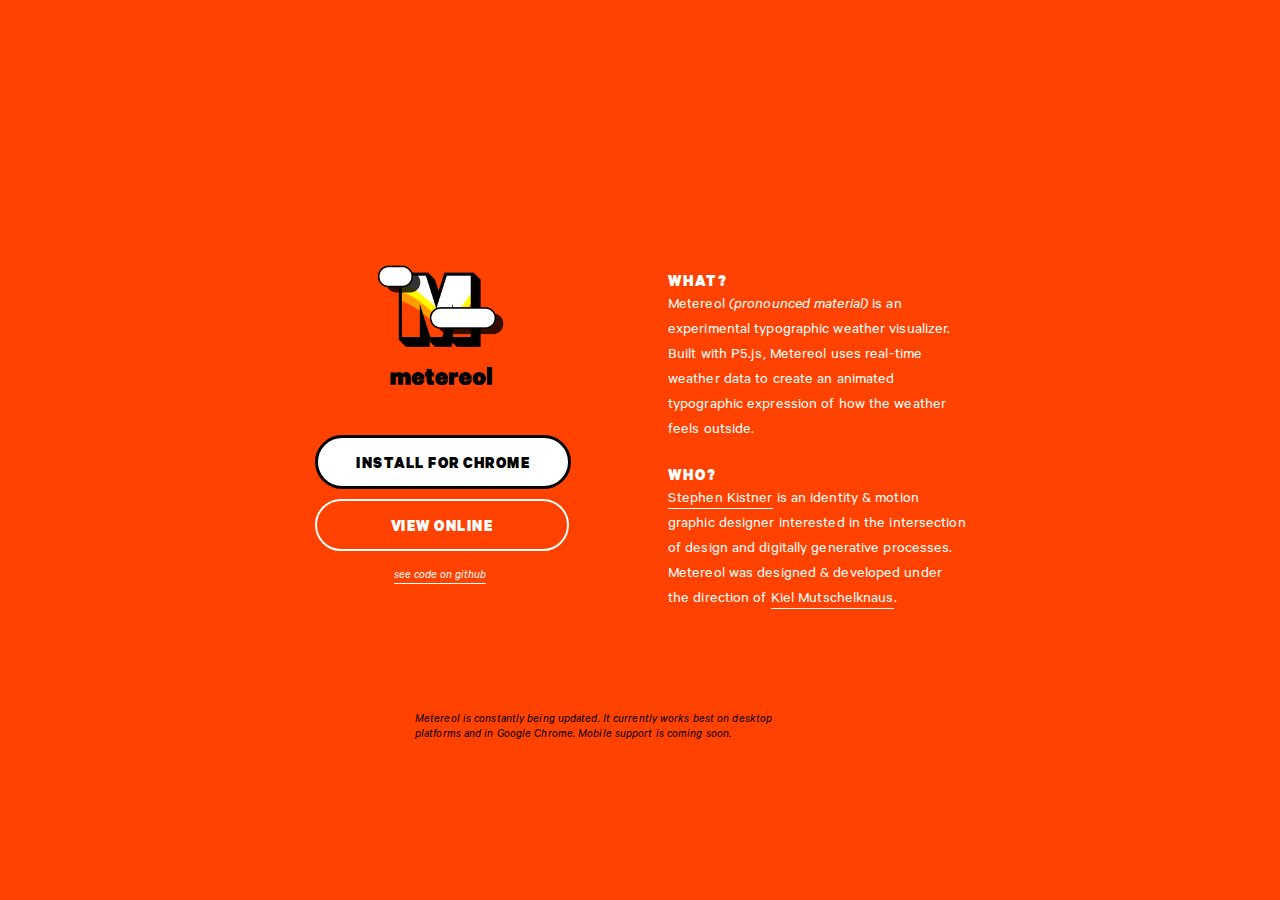
<file: index.html>
<!DOCTYPE html>
<html>
  <head>
    <meta charset="UTF-8">
    <title>Metereol - A Typographic Weather Tool</title>

    <link rel="shortcut icon" href="/favicon.ico" type="image/x-icon">
<link rel="icon" href="/favicon.ico" type="image/x-icon">

    <link rel="stylesheet" type="text/css" media="all" href="styles.css" />


    <style> body {padding: 0; margin: 0;} canvas {vertical-align: top;} </style>
  </head>
  <body>

<div id="container">

<div id="left">

<img src="logo.png" id="logo" />

<a id="extension" href="https://chrome.google.com/webstore/detail/metereol/hjhlamocdcpnecoagomkimkghimebdin?authuser=1">INSTALL FOR CHROME</a>

<a id="online" href="https://metereol.github.io/app">VIEW ONLINE</a>

<div id="git"> <a href="https://github.com/metereol/metereol.github.io"><i>see code on github</i></a></div>

</div>

<div id="right">
<h3>WHAT?</h3>
<p>Metereol <i>(pronounced material)</i> is an experimental typographic weather visualizer. Built with P5.js, Metereol uses real-time weather data to create an animated typographic expression of how the weather feels outside.</p>

<h3>WHO?</h3>
<p><a href="http://stephenkistner.com">Stephen Kistner</a> is an identity &amp; motion graphic designer interested in the intersection of design and digitally generative processes. Metereol was designed &amp; developed under <br/>the direction of <a href="http://www.kielm.com/">Kiel Mutschelknaus</a>.</p>

</div>

<p id="subtext">
<i>Metereol is constantly being updated. It currently works best on desktop platforms and in Google Chrome. Mobile support is coming soon.</i>
</p>

</div>

  </body>
</html>
</file>
<file: styles.css>
@font-face {
	font-family: 'Calibre';
	src: url('fonts/Calibre-Regular.eot');
	src: url('fonts/Calibre-Regular.eot?#iefix') format('embedded-opentype'),
		url('fonts/Calibre-Regular.woff') format('woff'),
		url('fonts/Calibre-Regular.ttf') format('truetype');
	font-weight: normal;
	font-style: normal;
}

@font-face {
	font-family: 'Calibre';
	src: url('fonts/Calibre-RegularItalic.eot');
	src: url('fonts/Calibre-RegularItalic.eot?#iefix') format('embedded-opentype'),
		url('fonts/Calibre-RegularItalic.woff') format('woff'),
		url('fonts/Calibre-RegularItalic.ttf') format('truetype');
	font-weight: normal;
	font-style: italic;
}

@font-face {
	font-family: 'Calibre';
	src: url('fonts/Calibre-Black.eot');
	src: url('fonts/Calibre-Black.eot?#iefix') format('embedded-opentype'),
		url('fonts/Calibre-Black.woff') format('woff'),
		url('fonts/Calibre-Black.ttf') format('truetype');
	font-weight: 900;
	font-style: normal;
}



body {
padding:0;
margin:0;
background-color: #FF4200;
font-family: 'Calibre', Helvetica, sans-serif;
font-size: 12px;
color: #fff;
}

::selection {
  background: #000; /* WebKit/Blink Browsers */
}
::-moz-selection {
  background: #000; /* Gecko Browsers */
}

a {
  text-decoration: none;
	color:#fff;
	border-bottom: 1px solid;
	border-color: #fff;
	transition: border-color ease-out .3s, color ease-out .3s;
}

a:hover {
	border-color: #FFF800;
	color: #FFF800;
}

h3 {
	margin-top: 25px;
	margin-bottom: 0;
	letter-spacing: 1px;
	font-size: 16px;
}

p {
	margin:0;
	letter-spacing: .1px;
	line-height: 25px;
}

#container {
  width: 660px;
  position: absolute;
  left: 50%;
  margin-left: -325px;
	top: 50%;
	margin-top: -200px;
}

#left {
	width: 250px;
	display: inline-block;
	vertical-align: top;
}

#right {
	width: 300px;
	display: inline-block;
	margin-left: 100px;
	margin-top: 0px;
	vertical-align: top;
	margin-right: 0;
	font-size: 16px;
}

#logo {
	display: block;
  width: 155px;
  height: 155px;
	margin-left: 47.5px;
	margin-bottom: 30px;
}

#extension, #online {
  font-weight: 900;
  color: #000;
  line-height: 56px;
  text-align: center;
  display: block;
  width: 250px;
  height: 48px;
  /*background: url('btn-solid.png') no-repeat;
  background-size: cover;*/
	letter-spacing: .5px;
	transition: background-color ease-out .3s;
	font-size: 16px;
}

#extension {
	background-color: #fff;
  -moz-border-radius: 48px;
  -webkit-border-radius: 48px;
  border: 3px solid #000;
  padding: 0px;
}

#extension:hover {
	background-color: #FFF800;
}

#online {
  -moz-border-radius: 48px;
  -webkit-border-radius: 48px;
  border: 2px solid;
	border-color: #fff;
  padding: 0px;
  color: #fff;
  margin-top: 10px;
	transition: border-color ease-out .3s, color ease-out .3s;
}

#online:hover {
	color: #FFF800;
	border-color: #FFF800;
}

#git {
	width: 100%;
	display: inline-block;
	text-align: center;
	margin-top: 18px;
}

#git a {
	display: inline-block;
	margin: 0 auto;
	color: #fff;
	border-bottom: 1px solid #fff;
}

#git a:hover {
	border-color: #FFF800;
	color: #FFF800;
}

#subtext {
	color: #000;
	margin-top: 100px;
	width: 400px;
	margin-left: 100px;
	line-height: 15px;
}
</file>
